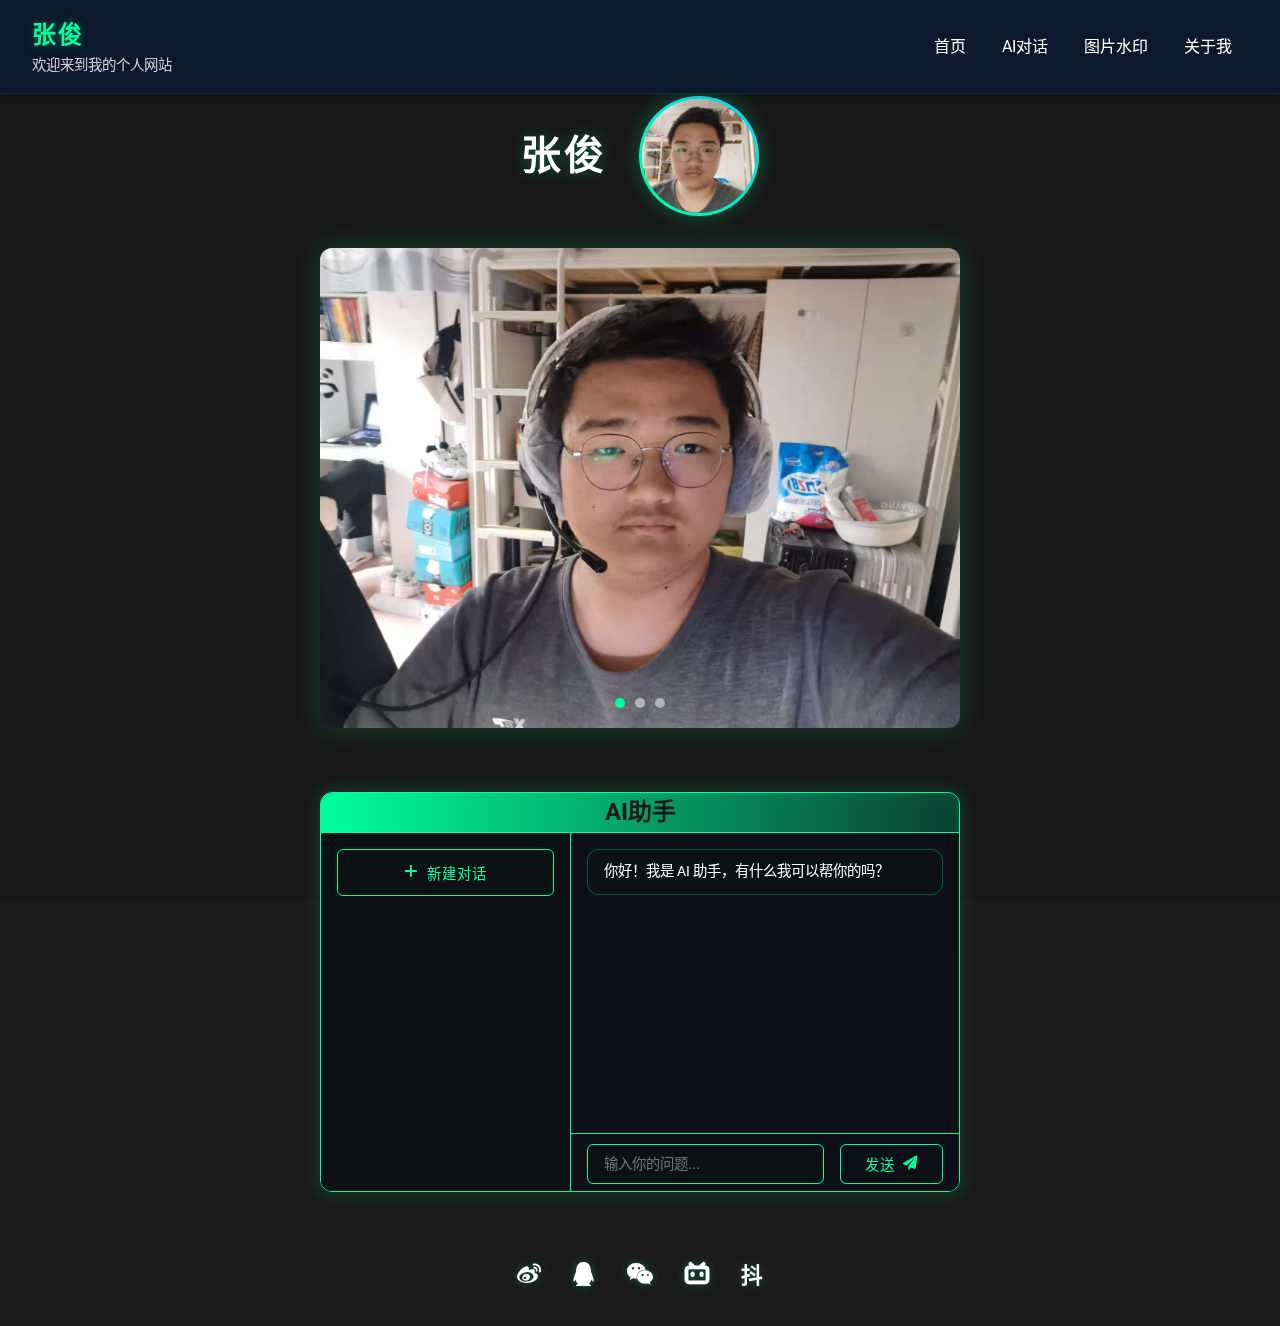
<file: index.html>
<!DOCTYPE html>
<html lang="zh-CN">
<head>
    <meta charset="UTF-8">
    <meta name="viewport" content="width=device-width, initial-scale=1.0">
    <title>个人网站</title>
    <link rel="stylesheet" href="styles/main.css">
    <link rel="stylesheet" href="styles/chat.css">
    <link rel="stylesheet" href="styles/watermark.css">
    <!-- 引入字体 -->
    <link href="https://fonts.googleapis.com/css2?family=Roboto:wght@300;400;500;700&display=swap" rel="stylesheet">
    <!-- 引入图标库 -->
    <link rel="stylesheet" href="https://cdnjs.cloudflare.com/ajax/libs/font-awesome/6.0.0/css/all.min.css">
</head>
<body>
    <canvas id="matrix"></canvas>
    <!-- 导航栏 -->
    <nav class="navbar">
        <div class="nav-logo">
            <div class="logo-text">张俊</div>
            <div class="welcome-text">欢迎来到我的个人网站</div>
        </div>
        <div class="nav-links">
            <a href="#home">首页</a>          
            <a href="#chat">AI对话</a>
            <a href="watermark.html">图片水印</a>
            <a href="about.html">关于我</a>
        </div>
    </nav>

    <!-- 主页部分 -->
    <section id="home">
        <!-- 个人简介 -->
        <div class="profile">
            <div class="profile-header">
                <h1>张俊</h1>
                <div class="avatar">
                    <img src="imgs/zhangjun.jpg" alt="个人头像">
                </div>
            </div>
        </div>

        <!-- 照片轮播 -->
        <div class="carousel">
            <button type="button" class="carousel-btn prev" aria-label="上一张"><i class="fas fa-chevron-left"></i></button>
            <div class="carousel-container">
                <img src="imgs/zhangjun01.jpg" alt="照片1" loading="eager">
                <img src="imgs/zhangjun02.jpg" alt="照片2" loading="eager">
                <img src="imgs/zhangjun03.jpg" alt="照片3" loading="eager">
            </div>
            <button type="button" class="carousel-btn next" aria-label="下一张"><i class="fas fa-chevron-right"></i></button>
            <div class="carousel-dots"></div>
        </div>
    </section>

    <!-- AI对话部分 -->
    <section id="chat" class="chat-section">
        <div class="chat-container">
            <div class="chat-header">
                <h2>AI助手</h2>
            </div>
            <div class="chat-content">
                <div class="chat-sidebar">
                    <button id="newChatBtn" class="new-chat-btn">
                        <i class="fas fa-plus"></i> 新建对话
                    </button>
                </div>
                <div class="chat-main">
                    <div class="chat-messages" id="chatMessages">
                        <div class="message bot">
                            <div class="message-content">
                                你好！我是 AI 助手，有什么我可以帮你的吗？
                            </div>
                        </div>
                    </div>
                    <div class="chat-input-container">
                        <div class="chat-input">
                            <input 
                                type="text" 
                                id="userInput" 
                                placeholder="输入你的问题..." 
                                onkeydown="if(event.key === 'Enter') { event.preventDefault(); document.getElementById('sendButton').click(); }"
                            >
                            <button id="sendButton" class="send-button" onclick="sendMessage()">
                                发送 <i class="fas fa-paper-plane"></i>
                            </button>
                        </div>
                        <div class="typing-indicator" id="typingIndicator" style="display: none;">
                            <span></span>
                            <span></span>
                            <span></span>
                        </div>
                    </div>
                </div>
            </div>
        </div>
    </section>

    <!-- 页脚社交链接 -->
    <footer>
        <div class="social-links">
            <a href="#" class="social-icon"><i class="fab fa-weibo"></i></a>
            <a href="#" class="social-icon"><i class="fab fa-qq"></i></a>
            <a href="#" class="social-icon wechat">
                <i class="fab fa-weixin"></i>
                <img class="qr-code" src="imgs/weixin.png" alt="微信二维码">
            </a>
            <a href="#" class="social-icon"><i class="fab fa-bilibili"></i></a>
            <a href="#" class="social-icon"><i class="fab fa-douyin"></i></a>
        </div>
    </footer>

    <script src="js/matrix.js"></script>
    <script src="js/carousel.js"></script>
    <script src="js/chat.js"></script>
</body>
</html>
</file>
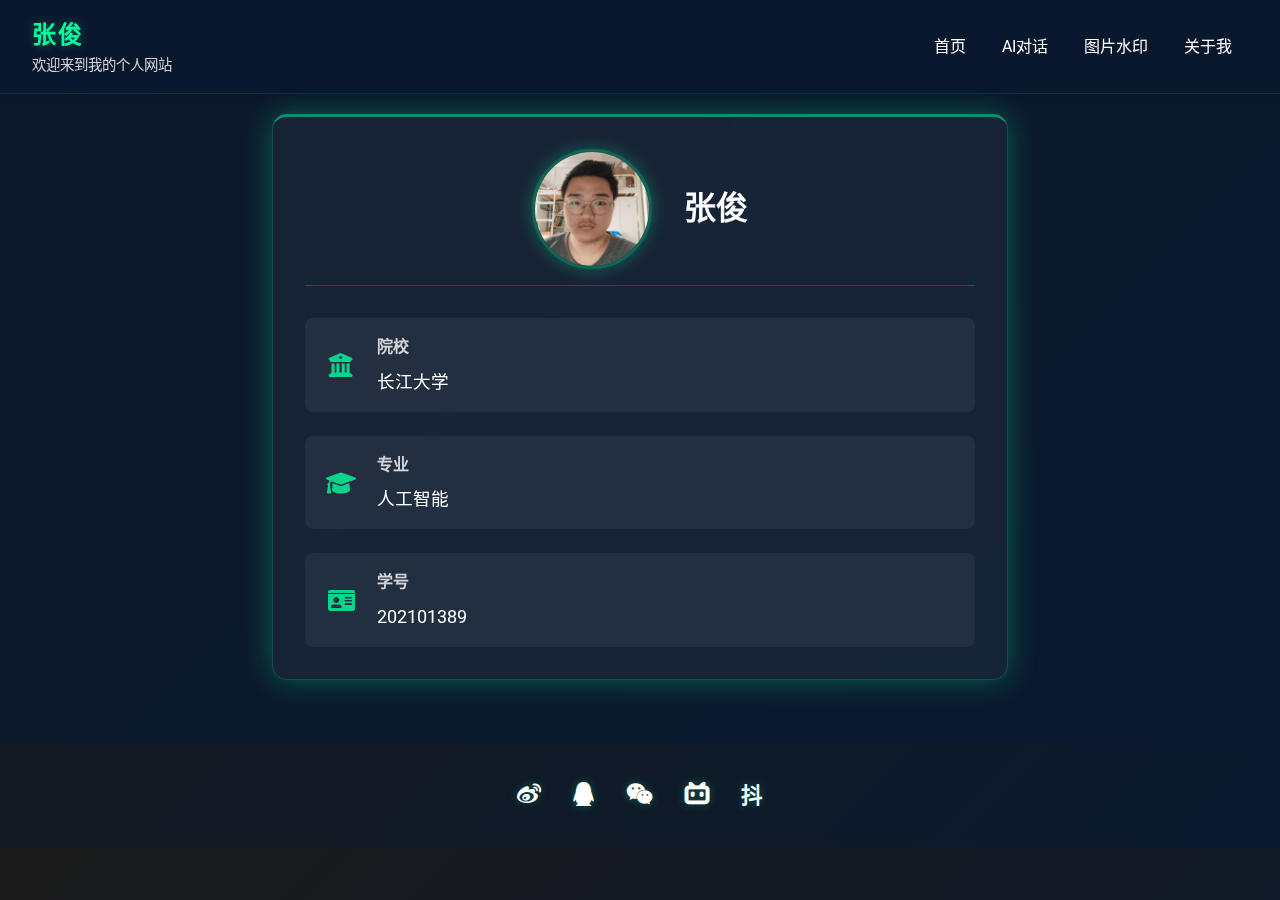
<file: about.html>
<!DOCTYPE html>
<html lang="zh-CN">
<head>
    <meta charset="UTF-8">
    <meta name="viewport" content="width=device-width, initial-scale=1.0">
    <title>关于我 - 个人网站</title>
    <link rel="stylesheet" href="styles/main.css">
    <link rel="stylesheet" href="styles/about.css">
    <!-- 引入字体 -->
    <link href="https://fonts.googleapis.com/css2?family=Roboto:wght@300;400;500;700&display=swap" rel="stylesheet">
    <!-- 引入图标库 -->
    <link rel="stylesheet" href="https://cdnjs.cloudflare.com/ajax/libs/font-awesome/6.0.0/css/all.min.css">
</head>
<body>
    <!-- 导航栏 -->
    <nav class="navbar">
        <div class="nav-logo">
            <div class="logo-text">张俊</div>
            <div class="welcome-text">欢迎来到我的个人网站</div>
        </div>
        <div class="nav-links">
            <a href="index.html">首页</a>           
            <a href="index.html#chat">AI对话</a>
            <a href="watermark.html">图片水印</a>
            <a href="about.html" class="active">关于我</a>
        </div>
    </nav>

    <!-- 关于我部分 -->
    <section class="about-section">
        <div class="about-container">
            <div class="profile-card">
                <div class="profile-header">
                    <img src="imgs/zhangjun.jpg" alt="个人头像" class="profile-avatar">
                    <h1 class="profile-name">张俊</h1>
                </div>
                <div class="profile-info">
                    <div class="info-item">
                        <i class="fas fa-university"></i>
                        <div class="info-content">
                            <h3>院校</h3>
                            <p>长江大学</p>
                        </div>
                    </div>
                    <div class="info-item">
                        <i class="fas fa-graduation-cap"></i>
                        <div class="info-content">
                            <h3>专业</h3>
                            <p>人工智能</p>
                        </div>
                    </div>
                    <div class="info-item">
                        <i class="fas fa-id-card"></i>
                        <div class="info-content">
                            <h3>学号</h3>
                            <p>202101389</p>
                        </div>
                    </div>
                </div>
            </div>
        </div>
    </section>

    <!-- 页脚社交链接 -->
    <footer>
        <div class="social-links">
            <a href="#" class="social-icon"><i class="fab fa-weibo"></i></a>
            <a href="#" class="social-icon"><i class="fab fa-qq"></i></a>
            <a href="#" class="social-icon wechat">
                <i class="fab fa-weixin"></i>
                <img class="qr-code" src="imgs/weixin.png" alt="微信二维码">
            </a>
            <a href="#" class="social-icon"><i class="fab fa-bilibili"></i></a>
            <a href="#" class="social-icon"><i class="fab fa-douyin"></i></a>
        </div>
    </footer>
</body>
</html>
</file>
<file: styles/main.css>
/* 全局变量定义 */
:root {
    --bg-color: #F5F5F5;          /* 背景色 */
    --primary-color: #00ff9d;      /* 主色调 */
    --secondary-color: #00d8ff;    /* 次要色调 */
    --text-color: #333333;         /* 文本颜色 */
    --nav-bg: rgba(255, 255, 255, 0.9);  /* 导航栏背景色 */
    --glow-color: rgba(0, 255, 157, 0.3); /* 发光效果颜色 */
}

/* 全局重置样式 */
* {
    margin: 0;
    padding: 0;
    box-sizing: border-box;
}

/* 页面基础样式 */
body {
    font-family: 'Roboto', '思源黑体', 'Microsoft YaHei', sans-serif;  /* 字体设置 */
    background: linear-gradient(135deg, #1a1a1a 0%, #0a192f 100%);     /* 渐变背景 */
    color: var(--text-color);
    line-height: 1.6;
    position: relative;
    overflow-x: hidden;  /* 隐藏水平滚动条 */
}

/* Matrix背景样式 */
#matrix {
    position: fixed;
    top: 0;
    left: 0;
    width: 100%;
    height: 100%;
    z-index: -1;
}

/* 导航栏样式 */
.navbar {
    position: fixed;
    top: 0;
    width: 100%;
    padding: 1rem 2rem;
    background: rgba(10, 25, 47, 0.85);
    -webkit-backdrop-filter: blur(10px);
    backdrop-filter: blur(10px);
    display: flex;
    justify-content: space-between;
    align-items: center;
    z-index: 1000;
    box-shadow: 0 2px 10px rgba(0, 0, 0, 0.1);
    border-bottom: 1px solid rgba(0, 255, 157, 0.1);
}

.nav-logo {
    display: flex;
    flex-direction: column;
    align-items: flex-start;
}

.logo-text {
    font-size: 1.5rem;
    font-weight: bold;
    color: var(--primary-color);
    text-shadow: 0 0 10px var(--glow-color);
    letter-spacing: 2px;
}

.welcome-text {
    font-size: 0.9rem;
    color: #ffffff;
    opacity: 0.8;
    font-family: '思源黑体', 'Microsoft YaHei', sans-serif;
}

.profile {
    text-align: center;
    margin: 6rem auto 2rem;
    max-width: 600px;
}

.profile-header {
    display: flex;
    align-items: center;
    justify-content: center;
    gap: 2rem;
    flex-direction: row;
}

.avatar {
    width: 120px;
    height: 120px;
    margin: 0;
    overflow: hidden;
    border-radius: 50%;
    border: 3px solid transparent;
    background: linear-gradient(45deg, var(--primary-color), var(--secondary-color)) border-box;
    box-shadow: 0 0 20px var(--glow-color);
    position: relative;
}

.avatar::before {
    content: '';
    position: absolute;
    top: -2px;
    left: -2px;
    right: -2px;
    bottom: -2px;
    border-radius: 50%;
    background: linear-gradient(45deg, var(--primary-color), var(--secondary-color));
    z-index: -1;
    animation: borderRotate 4s linear infinite;
}

@keyframes borderRotate {
    0% {
        transform: rotate(0deg);
    }
    100% {
        transform: rotate(360deg);
    }
}

.avatar img {
    width: 100%;
    height: 100%;
    object-fit: cover;
}

.profile h1 {
    font-size: 2.5rem;
    color: #ffffff;
    text-shadow: 0 0 15px var(--glow-color);
    letter-spacing: 3px;
    margin: 0;
}

/* 照片轮播样式 */
.carousel {
    position: relative;
    max-width: 640px;
    margin: 2rem auto;
    overflow: hidden;
    border-radius: 12px;
    height: 480px;
    box-shadow: 0 0 30px rgba(0, 255, 157, 0.2);
}

.carousel-container {
    display: flex;
    position: relative;
    width: 100%;
    height: 100%;
    overflow: hidden;
}

.carousel-container img {
    width: 640px;
    flex-shrink: 0;
    height: 480px;
    position: absolute;
    left: 0;
    top: 0;
    transform: translateX(100%);
    transition: transform 0.5s ease-in-out;
    pointer-events: none;
    visibility: hidden;
}

.carousel-container img.active {
    pointer-events: auto;
    transform: translateX(0);
    visibility: visible;
}

/* 下一张图片的位置 */
.carousel-container img.next {
    transform: translateX(100%);
    visibility: visible;
}

/* 上一张图片的位置 */
.carousel-container img.prev {
    transform: translateX(-100%);
    visibility: visible;
}

.carousel-btn {
    position: absolute;
    top: 50%;
    transform: translateY(-50%);
    background: rgba(0, 255, 157, 0.2);
    -webkit-backdrop-filter: blur(5px);
    backdrop-filter: blur(5px);
    border: 1px solid rgba(0, 255, 157, 0.3);
    width: 40px;
    height: 40px;
    border-radius: 50%;
    cursor: pointer;
    opacity: 0;
    transition: opacity 0.3s ease;
    z-index: 10;
}

.carousel:hover .carousel-btn {
    opacity: 1;
}

.carousel-btn.prev {
    left: 20px;
}

.carousel-btn.next {
    right: 20px;
}

.carousel-btn:hover {
    background: rgba(0, 255, 157, 0.4);
    box-shadow: 0 0 15px var(--glow-color);
}

.carousel-dots {
    position: absolute;
    bottom: 20px;
    left: 50%;
    transform: translateX(-50%);
    display: flex;
    gap: 10px;
    z-index: 10;
}

.dot {
    width: 10px;
    height: 10px;
    border-radius: 50%;
    background: rgba(255, 255, 255, 0.5);
    cursor: pointer;
    transition: background-color 0.3s ease;
}

.dot.active {
    background: var(--primary-color);
}

/* 社交链接样式 */
.social-links {
    display: flex;
    justify-content: center;
    gap: 2rem;
    padding: 2rem 0;
}

.social-icon {
    font-size: 1.5rem;
    color: #ffffff;
    text-shadow: 0 0 10px var(--glow-color);
    transition: transform 0.3s ease;
    position: relative;
}

.social-icon:hover {
    transform: scale(1.2);
    color: var(--primary-color);
    text-shadow: 0 0 20px var(--glow-color);
}

/* 添加B站图标 */
.fa-bilibili:before {
    content: "B";
    font-weight: bold;
    font-style: normal;
}

/* 添加抖音图标 */
.fa-douyin:before {
    content: "抖";
    font-weight: bold;
    font-style: normal;
    font-size: 0.9em;
}

/* 微信二维码悬浮显示 */
.wechat {
    position: relative;
}

.qr-code {
    display: none;
    position: absolute;
    bottom: 100%;
    left: 50%;
    transform: translateX(-50%);
    width: 150px;
    height: 150px;
    padding: 5px;
    background: white;
    border-radius: 8px;
    box-shadow: 0 2px 10px rgba(0, 0, 0, 0.1);
}

.wechat:hover .qr-code {
    display: block;
}

/* 添加导航链接样式 */
.nav-links a {
    color: #ffffff;
    text-decoration: none;
    padding: 0.5rem 1rem;
    border-radius: 4px;
    transition: all 0.3s ease;
    position: relative;
    overflow: hidden;
}

.nav-links a::before {
    content: '';
    position: absolute;
    bottom: 0;
    left: 50%;
    transform: translateX(-50%);
    width: 0;
    height: 2px;
    background: var(--primary-color);
    transition: width 0.3s ease;
}

.nav-links a:hover::before {
    width: 100%;
}

.nav-links a:hover {
    color: var(--primary-color);
    text-shadow: 0 0 10px var(--glow-color);
}
</file>
<file: styles/chat.css>
/* 聊天区域主容器 */
.chat-section {
    padding: 2rem;
    background: transparent;
}

/* 聊天界面布局容器 */
.chat-container {
    width: 640px;
    height: 400px;
    margin: 0 auto;
    background: rgba(13, 17, 23, 0.95);
    border: 1px solid #00ff9d;
    border-radius: 12px;
    box-shadow: 0 0 20px rgba(0, 255, 157, 0.2),
                inset 0 0 20px rgba(0, 255, 157, 0.1);
    overflow: hidden;
    color: #fff;
    -webkit-backdrop-filter: blur(10px);
    backdrop-filter: blur(10px);
}

/* 确保在较小屏幕上也能正常显示 */
@media (max-width: 700px) {
    .chat-container {
        width: 90%;
        margin: 0 auto;
    }
}

.chat-header {
    height: 40px;
    padding: 0 2rem;
    background: linear-gradient(90deg, #00ff9d 0%, rgba(0, 255, 157, 0.2) 100%);
    color: #1a1a1a;
    text-align: center;
    display: flex;
    justify-content: center;
    align-items: center;
    border-bottom: 1px solid #00ff9d;
}

.new-chat-btn {
    width: 100%;
    padding: 0.75rem;
    background: transparent;
    color: #00ff9d;
    border: 1px solid #00ff9d;
    border-radius: 6px;
    cursor: pointer;
    display: flex;
    align-items: center;
    justify-content: center;
    gap: 0.5rem;
    transition: all 0.3s ease;
    margin-bottom: 1rem;
    text-transform: uppercase;
    letter-spacing: 1px;
    font-size: 0.9rem;
}

.new-chat-btn:hover {
    background: rgba(0, 255, 157, 0.1);
    box-shadow: 0 0 10px rgba(0, 255, 157, 0.3);
}

.chat-content {
    display: flex;
    height: 360px;
    background: linear-gradient(180deg, 
        rgba(13, 17, 23, 0.95) 0%,
        rgba(13, 17, 23, 0.8) 100%);
}

.chat-sidebar {
    width: 250px;
    background: rgba(13, 17, 23, 0.8);
    padding: 1rem;
    border-right: 1px solid #00ff9d;
    display: flex;
    flex-direction: column;
}

.history-item {
    padding: 0.75rem 1rem;
    margin-bottom: 0.5rem;
    border-radius: 6px;
    cursor: pointer;
    transition: all 0.3s ease;
}

.history-item:hover {
    background: rgba(76, 175, 80, 0.1);
}

.history-item.active {
    background: rgba(76, 175, 80, 0.2);
    color: #4CAF50;
}

.chat-main {
    flex: 1;
    display: flex;
    flex-direction: column;
    background: transparent;
    position: relative;
    font-size: 10px;
}

.chat-messages {
    position: absolute;
    top: 0;
    left: 0;
    right: 0;
    height: 300px;
    padding: 1rem;
    overflow-y: auto;
    overflow-x: hidden;
}

.chat-input-container {
    position: absolute;
    bottom: 0;
    left: 0;
    right: 0;
    height: 60px;
    padding: 10px 1rem;
    border-top: 1px solid #00ff9d;
    background: rgba(13, 17, 23, 0.9);
}

.chat-input {
    display: flex;
    gap: 1rem;
    align-items: center;
    height: 100%;
}

#userInput {
    flex: 1;
    height: 40px;
    padding: 0 1rem;
    border: 1px solid #00ff9d;
    border-radius: 6px;
    font-size: 0.9rem;
    background: rgba(13, 17, 23, 0.8);
    color: #00ff9d;
    transition: all 0.3s ease;
}

#userInput::-webkit-resizer {
    border-width: 8px;
    border-style: solid;
    border-color: transparent #00ff9d #00ff9d transparent;
    background: transparent;
}

#userInput:focus {
    outline: none;
    box-shadow: 0 0 10px rgba(0, 255, 157, 0.3);
}

.send-button {
    height: 40px;
    padding: 0 1.5rem;
    background: transparent;
    color: #00ff9d;
    border: 1px solid #00ff9d;
    border-radius: 6px;
    cursor: pointer;
    display: flex;
    align-items: center;
    gap: 0.5rem;
    transition: all 0.3s ease;
    text-transform: uppercase;
    letter-spacing: 1px;
    font-size: 0.9rem;
}

.send-button:hover {
    background: rgba(0, 255, 157, 0.1);
    box-shadow: 0 0 10px rgba(0, 255, 157, 0.3);
}

.message {
    margin-bottom: 1rem;
    display: flex;
    flex-direction: column;
}

.message.user {
    align-items: flex-end;
}

.message-content {
    padding: 0.75rem 1rem;
    border-radius: 12px;
    background: rgba(13, 17, 23, 0.8);
    color: #fff;
    border: 1px solid rgba(0, 255, 157, 0.3);
    margin-bottom: 0.5rem;
    font-size: 0.9rem;
    line-height: 1.4;
}

.message.user .message-content {
    background: rgba(0, 255, 157, 0.1);
    color: #00ff9d;
    border-color: #00ff9d;
}

.typing-indicator {
    padding: 0.5rem;
    display: flex;
    gap: 0.3rem;
    justify-content: center;
}

.typing-indicator span {
    width: 8px;
    height: 8px;
    background: #00ff9d;
    border-radius: 50%;
    animation: typing 1s infinite ease-in-out;
}

.typing-indicator span:nth-child(2) {
    animation-delay: 0.2s;
}

.typing-indicator span:nth-child(3) {
    animation-delay: 0.4s;
}

@keyframes typing {
    0%, 100% { transform: translateY(0); }
    50% { transform: translateY(-5px); }
}

.chat-header h2 {
    margin: 0;
    font-size: 1.5rem;
}

/* 添加滚动条样式 */
.chat-messages::-webkit-scrollbar {
    width: 6px;
}

.chat-messages::-webkit-scrollbar-track {
    background: rgba(13, 17, 23, 0.8);
}

.chat-messages::-webkit-scrollbar-thumb {
    background: #00ff9d;
    border-radius: 3px;
}
</file>
<file: styles/watermark.css>
body {
    background: #1a1a1a;
    color: #fff;
}

/* 水印功能区域容器 */
.watermark-section {
    background: linear-gradient(135deg, #1a1a1a 0%, #2c2c2c 100%);
    min-height: calc(100vh - 60px);
    padding: 2rem 0;
    margin-top: 72px;
}

/* 水印工具主容器 */
.watermark-container {
    max-width: 1200px;  /* 最大宽度限制 */
    margin: 0 auto;     /* 水平居中 */
    padding: 2rem;
    background: white;
    border-radius: 8px;
    box-shadow: 0 2px 10px rgba(0,0,0,0.1);  /* 阴影效果 */
}

.watermark-container h2 {
    text-align: center;
    margin-bottom: 2rem;
    color: #333;
}

.upload-area {
    display: flex;
    flex-direction: column;
    align-items: center;
    gap: 1rem;
    margin-bottom: 2rem;
}

.image-preview {
    width: 500px;
    height: 300px;
    border: 2px dashed var(--primary-color);
    border-radius: 8px;
    display: flex;
    align-items: center;
    justify-content: center;
    margin: 0 auto;
    overflow: hidden;
    position: relative;
    background: rgba(255, 255, 255, 0.05);
}

.image-preview img {
    max-width: 100%;
    max-height: 100%;
    object-fit: contain;
}

.upload-placeholder {
    text-align: center;
    color: #666;
}

.upload-placeholder i {
    font-size: 3rem;
    margin-bottom: 1rem;
}

.watermark-controls {
    margin: 20px 0;
}

.watermark-options {
    display: flex;
    flex-direction: column;
    align-items: center;
    gap: 20px;
    width: 100%;
}

.input-group {
    display: flex;
    align-items: center;
    gap: 20px;
    padding: 0 20px;
}

.button-group {
    display: flex;
    justify-content: center;
    width: 100%;
    margin-top: 10px;
}

.control-item {
    margin-bottom: 1rem;
    background: rgba(255, 255, 255, 0.05);
    padding: 1rem;
    border-radius: 4px;
    border: 1px solid rgba(255, 255, 255, 0.1);
    display: flex;
    align-items: center;
    gap: 1rem;
}

.control-item label {
    display: flex;
    align-items: center;
    margin-bottom: 0;
    min-width: 80px;  /* 给标签一个固定宽度 */
    color: var(--primary-color);
}

.control-item input[type="text"] {
    flex: 1;  /* 让输入框占据剩余空间 */
    height: 36px;  /* 设置一个合适的高度 */
    line-height: 36px;
}

#watermarkText {
    width: 200px;
    padding: 8px;
    border: 1px solid #ccc;
    border-radius: 4px;
}

.strength-control {
    display: flex;
    align-items: center;
    gap: 1rem;
}

.strength-control span {
    color: var(--primary-color);
    min-width: 40px;
}

.tech-value {
    color: var(--primary-color);
    font-size: 1rem;
}

/* 统一的按钮样式 */
.upload-btn, .generate-btn, .download-btn {
    padding: 8px 20px;
    height: 36px;
    font-size: 14px;
    background: #4CAF50;
    color: white;
    border: none;
    border-radius: 4px;
    cursor: pointer;
    display: flex;
    align-items: center;
    justify-content: center;
    gap: 8px;
}

.upload-btn:hover, .generate-btn:hover, .download-btn:hover {
    background: #45a049;
}

.result-area {
    display: flex;
    flex-direction: column;
    align-items: center;
    gap: 1rem;
    position: relative;
}

.result-image {
    width: 500px;
    height: 300px;
    border: 2px dashed var(--primary-color);
    border-radius: 8px;
    margin-bottom: 1rem;
    display: flex;
    align-items: center;
    justify-content: center;
    overflow: hidden;
    position: relative;
    background: rgba(255, 255, 255, 0.05);
}

.result-image img {
    max-width: 100%;
    max-height: 100%;
    object-fit: contain;
}

/* 对话块样式 */
.progress-dialog {
    display: none;
    position: fixed;
    top: 0;
    left: 0;
    width: 100%;
    height: 100%;
    background: rgba(13, 17, 23, 0.8);
    z-index: 1000;
    justify-content: center;
    align-items: center;
}

.progress-content {
    background: #1a1a1a;
    padding: 2rem;
    border-radius: 12px;
    border: 1px solid #00ff9d;
    box-shadow: 0 0 20px rgba(0, 255, 157, 0.2);
    text-align: center;
    color: #fff;
}

.progress-bar {
    width: 300px;
    height: 6px;
    background: #2c2c2c;
    border-radius: 3px;
    margin: 1rem 0;
    overflow: hidden;
}

.progress-fill {
    width: 0%;
    height: 100%;
    background: #00ff9d;
    transition: width 0.3s ease;
}

#progressText {
    margin-top: 0.5rem;
    color: #ccc;
}

/* 更新样式 */
.watermark-form {
    display: flex;
    flex-direction: column;
    gap: 1rem;
    max-width: 400px;
    margin: 0 auto;
}

.form-group {
    display: flex;
    flex-direction: column;
    gap: 0.5rem;
}

.strength-control {
    display: flex;
    align-items: center;
    gap: 10px;
}

#watermarkStrength {
    width: 100px;
}

#strengthValue {
    min-width: 30px;
    text-align: center;
}

.upload-btn {
    margin-top: 15px;  /* 增加与预览区域的间距 */
}

/* 进度对话框样式 */
.progress-dialog {
    display: none;
    position: fixed;
    top: 0;
    left: 0;
    width: 100%;
    height: 100%;
    background: rgba(0, 0, 0, 0.5);
    z-index: 1000;
    justify-content: center;
    align-items: center;
}

.progress-content {
    background: #1a1a1a;
    padding: 2rem;
    border-radius: 12px;
    border: 1px solid #00ff9d;
    box-shadow: 0 0 20px rgba(0, 255, 157, 0.2);
    text-align: center;
    color: #fff;
}

.progress-bar {
    width: 300px;
    height: 10px;
    background: #2c2c2c;
    border-radius: 5px;
    margin: 1rem 0;
    overflow: hidden;
}

.progress-fill {
    width: 0%;
    height: 100%;
    background: #00ff9d;
    transition: width 0.3s ease;
}

.hidden {
    display: none;
}

.result-container {
    display: flex;
    gap: 2rem;
    justify-content: center;
    margin-top: 2rem;
}

.result-item {
    flex: 1;
    max-width: 500px;
    text-align: center;
}

.result-item h3 {
    color: var(--primary-color);
    margin-bottom: 1rem;
    font-size: 1.2rem;
}

/* 操作按钮样式 */
.result-item .generate-btn,
.result-item .restore-btn {
    width: 100%;
    margin-bottom: 1rem;
    padding: 1rem 0;
    height: 48px;
    line-height: 24px;
    font-size: 1rem;
    background: linear-gradient(45deg, #1a1a1a, #2c2c2c);
    border: 1px solid var(--primary-color);
    color: var(--primary-color);
    cursor: pointer;
    transition: all 0.3s ease;
    display: flex;
    align-items: center;
    justify-content: center;
}

.result-item .generate-btn:hover,
.result-item .restore-btn:hover {
    background: linear-gradient(45deg, #2c2c2c, #1a1a1a);
    box-shadow: 0 0 15px var(--glow-color);
    transform: translateY(-2px);
}

.result-image {
    background: rgba(255, 255, 255, 0.05);
    border-radius: 8px;
    padding: 1rem;
    margin-bottom: 1rem;
    height: 300px;
    width: 500px;
    display: flex;
    align-items: center;
    justify-content: center;
}

.result-image img {
    max-width: 100%;
    max-height: 100%;
    object-fit: contain;
}

.hidden {
    display: none;
}

/* 按钮图标样式 */
.result-item .generate-btn i,
.result-item .restore-btn i {
    margin-right: 8px;
}

/* 统一按钮基础样式 */
.tech-btn {
    height: 48px;
    line-height: 24px;
    padding: 1rem 0;
    font-size: 1rem;
    background: linear-gradient(45deg, #1a1a1a, #2c2c2c);
    border: 1px solid var(--primary-color);
    color: var(--primary-color);
    cursor: pointer;
    transition: all 0.3s ease;
    display: flex;
    align-items: center;
    justify-content: center;
}

.tech-btn:hover {
    background: linear-gradient(45deg, #2c2c2c, #1a1a1a);
    box-shadow: 0 0 15px var(--glow-color);
    transform: translateY(-2px);
}

/* 按钮图标样式 */
.tech-btn i {
    margin-right: 8px;
}

/* 上传按钮样式 */
.upload-btn {
    width: 500px;
    margin: 1rem auto;
}

/* 操作按钮样式 */
.result-item .generate-btn,
.result-item .restore-btn {
    width: 100%;
    margin-bottom: 1rem;
}

.result-item .generate-btn:hover,
.result-item .restore-btn:hover {
    background: linear-gradient(45deg, #2c2c2c, #1a1a1a);
    box-shadow: 0 0 15px var(--glow-color);
    transform: translateY(-2px);
}

.result-item .generate-btn i,
.result-item .restore-btn i {
    margin-right: 8px;
}

/* 下载按钮样式 */
.result-item .download-btn {
    width: 200px;  /* 设置合适的宽度 */
    margin: 1rem auto;  /* 上下间距1rem，左右自动实现居中 */
}

.result-item .generate-btn:hover,
.result-item .restore-btn:hover {
    background: linear-gradient(45deg, #2c2c2c, #1a1a1a);
    box-shadow: 0 0 15px var(--glow-color);
    transform: translateY(-2px);
}

/* 滑块样式 */
.tech-slider {
    width: 200px;
    height: 4px;
    background: #2c2c2c;
    border-radius: 2px;
    outline: none;
    -webkit-appearance: none;
}
</file>
<file: styles/about.css>
/* 关于页面主容器 */
.about-section {
    min-height: calc(100vh - 160px);  /* 最小高度，减去头部和底部空间 */
    padding: 2rem;
    background: rgba(10, 25, 47, 0.8);  /* 半透明背景 */
}

/* 内容容器 */
.about-container {
    max-width: 800px;  /* 最大宽度限制 */
    margin: 0 auto;    /* 水平居中 */
    padding: 2rem;
}

.profile-card {
    background: rgba(255, 255, 255, 0.05);
    border-radius: 15px;
    padding: 2rem;
    box-shadow: 0 0 30px var(--glow-color);
    -webkit-backdrop-filter: blur(10px);
    backdrop-filter: blur(10px);
    border: 1px solid rgba(0, 255, 157, 0.2);
    border-top: 3px solid rgba(0, 255, 157, 0.5);
    margin-top: 50px;
}

.profile-header {
    display: flex;
    align-items: center;
    gap: 2rem;
    margin-bottom: 2rem;
    padding-bottom: 1rem;
    border-bottom: 1px solid rgba(0, 255, 157, 0.2);
}

.profile-avatar {
    width: 120px;
    height: 120px;
    border-radius: 50%;
    object-fit: cover;
    border: 3px solid rgba(0, 255, 157, 0.3);
    box-shadow: 0 0 15px var(--glow-color);
}

.profile-name {
    color: #ffffff;
    font-size: 2rem;
    margin: 0;
}

.profile-info {
    display: grid;
    gap: 1.5rem;
}

.info-item {
    display: flex;
    align-items: center;
    gap: 1rem;
    padding: 1rem;
    background: rgba(255, 255, 255, 0.05);
    border-radius: 8px;
    transition: all 0.3s ease;
}

.info-item:hover {
    background: rgba(0, 255, 157, 0.1);
    box-shadow: 0 0 15px var(--glow-color);
}

.info-item i {
    font-size: 1.5rem;
    color: rgba(0, 255, 157, 0.8);
    width: 40px;
    text-align: center;
}

.info-content {
    flex: 1;
}

.info-content h3 {
    color: rgba(255, 255, 255, 0.8);
    margin: 0 0 0.5rem 0;
    font-size: 1rem;
}

.info-content p {
    color: #ffffff;
    margin: 0;
    font-size: 1.1rem;
}
</file>
